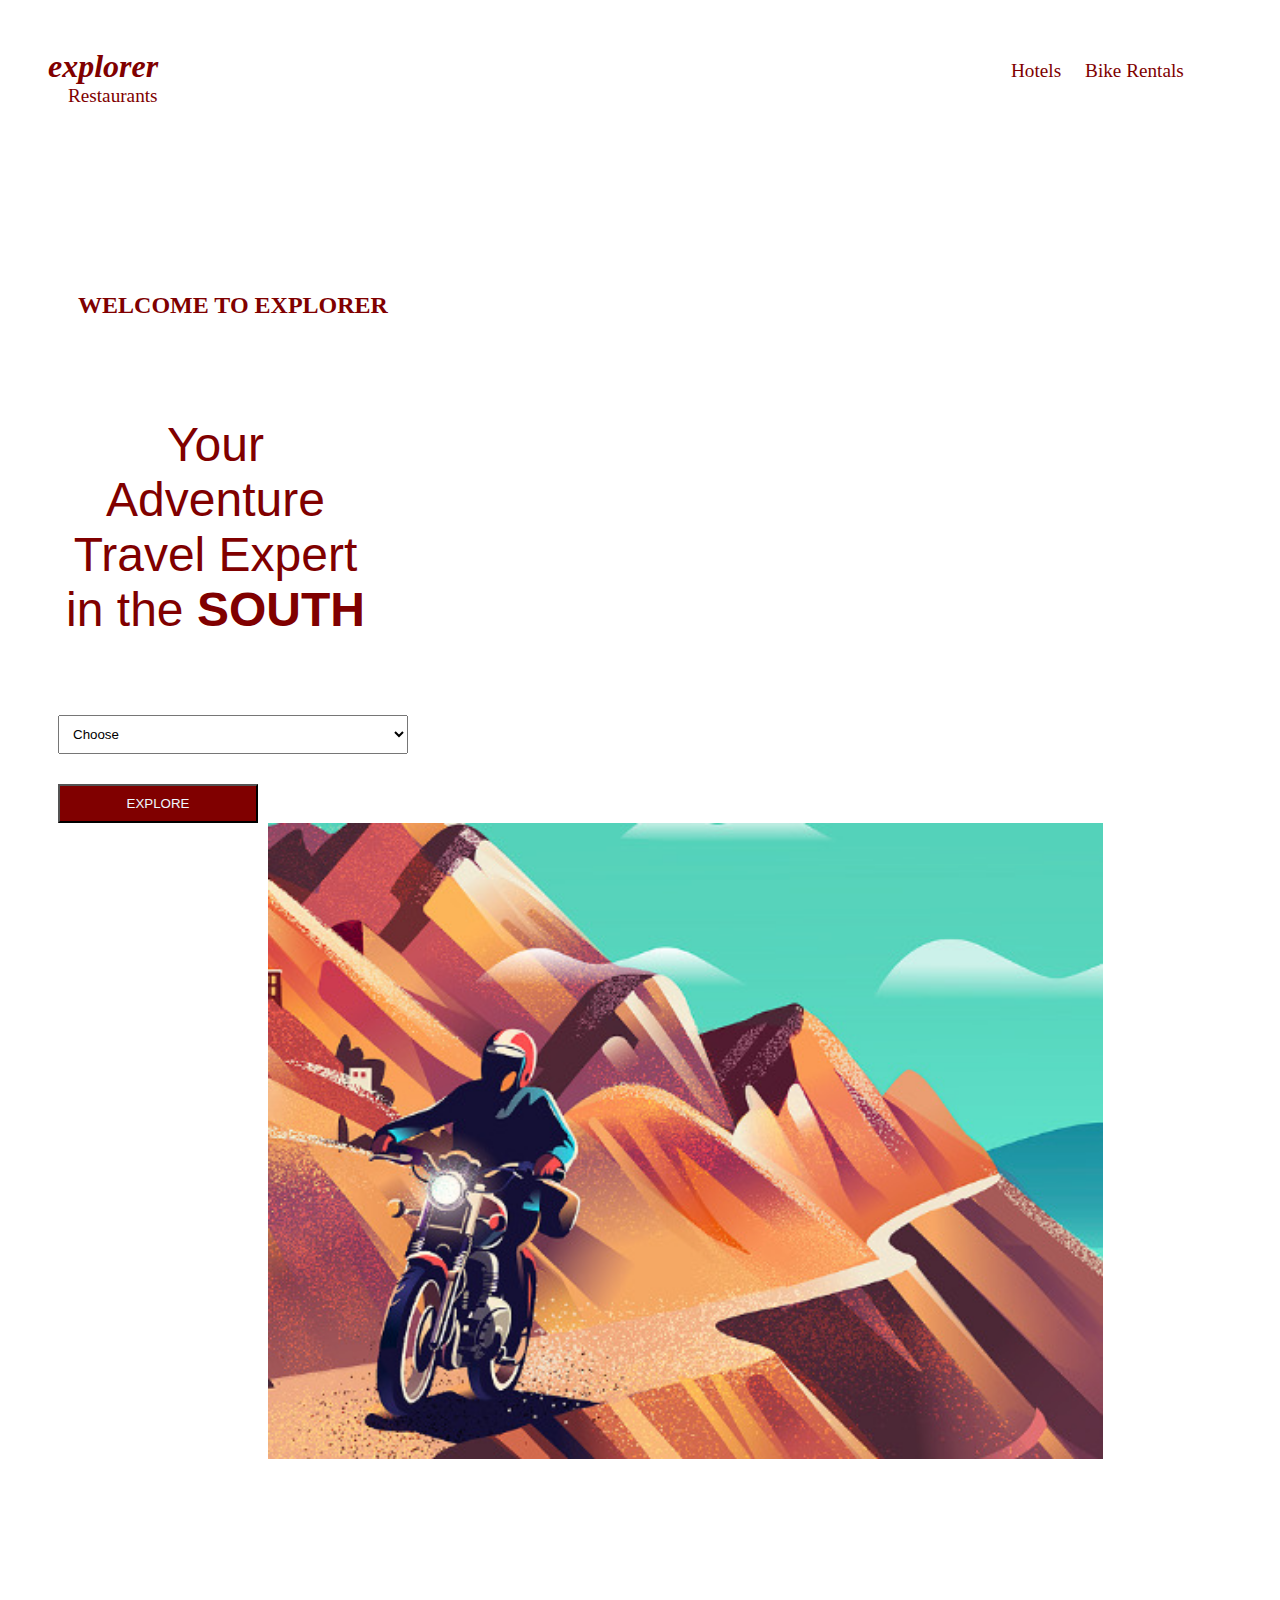
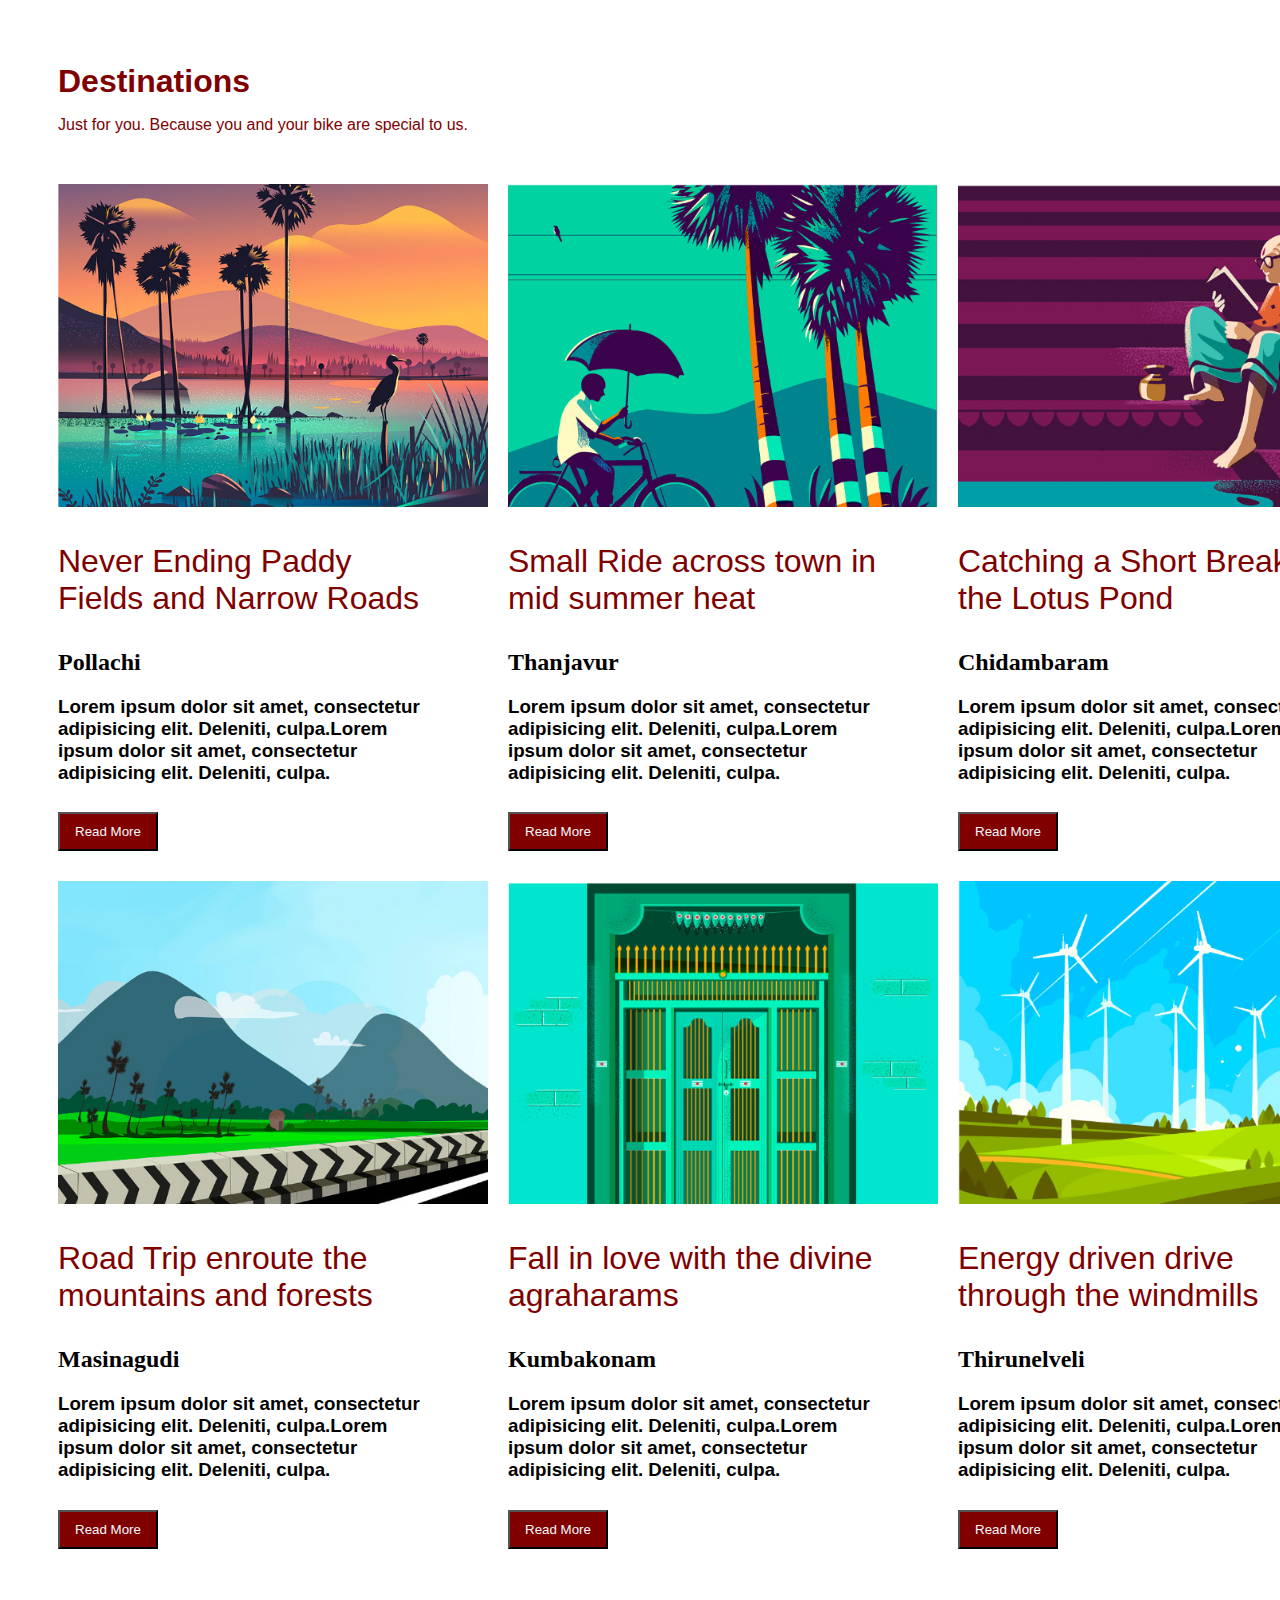
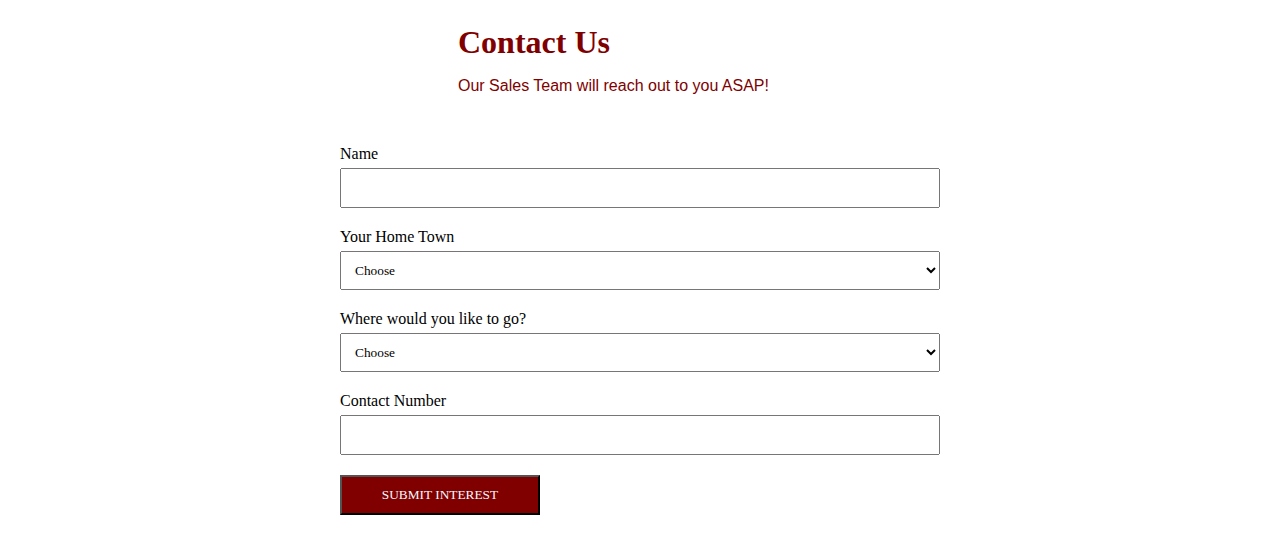
<file: index.html>
<!DOCTYPE html>
<html lang="en">
<head>
    <meta charset="UTF-8">
    <meta name="viewport" content="width=device-width, initial-scale=1.0">
    <link rel="stylesheet" href="styles.css">
    <title>Project CSS</title>
</head>
<body>

    <header>
            <nav>
                <h1><em>explorer</em></h1>
                <ul>
                    <li>Hotels</li>
                    <li>Bike Rentals</li>
                    <li>Restaurants</li>
                </ul>

            </nav>
    </header>

    <footer>

        <div class="one">
            <div class="wel"><h2>WELCOME TO EXPLORER</h2>
            <p>
                Your Adventure<br>Travel Expert <br>in the <strong>SOUTH</strong>
            </p>
            <select>
                <option>Choose</option>
            </select>
            <button>
                EXPLORE
            </button>
            </div>

           <div class="bike"><img src="BIKE.jpeg" alt="Image failed to load">
           </div> 

        </div>

        <div class="two">

            <h1>Destinations</h1>
            <p>Just for you. Because you and your bike are special to us.</p>
            
        </div >

        <div class="three">
            <div class="box">
                <img src="a.jpeg"></img>
                <p>Never Ending Paddy Fields and Narrow Roads</p>
                <h2>Pollachi</h2>
                <h3>Lorem ipsum dolor sit amet, consectetur adipisicing elit. Deleniti, culpa.Lorem ipsum dolor sit amet, consectetur adipisicing elit. Deleniti, culpa.</h3>
                <button>Read More</button>
            </div>
            <div class="box">
                
                <img src="b.jpeg"></img>
                <p>Small Ride across town in mid summer heat</p>
                <h2>Thanjavur</h2>
                <h3>Lorem ipsum dolor sit amet, consectetur adipisicing elit. Deleniti, culpa.Lorem ipsum dolor sit amet, consectetur adipisicing elit. Deleniti, culpa.</h3>
                <button>Read More</button>
            </div>
            <div class="box">
                
                <img src="c.jpeg"></img>
                <p>Catching a Short Break at the Lotus Pond</p>
                <h2>Chidambaram</h2>
                <h3>Lorem ipsum dolor sit amet, consectetur adipisicing elit. Deleniti, culpa.Lorem ipsum dolor sit amet, consectetur adipisicing elit. Deleniti, culpa.</h3>
                <button>Read More</button>
            </div>

        </div>
        <div class="three">
            <div class="box">
                <img src="d.jpeg"></img>
                <p>Road Trip enroute the mountains and forests</p>
                <h2>Masinagudi</h2>
                <h3>Lorem ipsum dolor sit amet, consectetur adipisicing elit. Deleniti, culpa.Lorem ipsum dolor sit amet, consectetur adipisicing elit. Deleniti, culpa.</h3>
                <button>Read More</button>
            </div>
            <div class="box">
                
                <img src="e.jpeg"></img>
                <p>Fall in love with the divine agraharams</p>
                <h2>Kumbakonam</h2>
                <h3>Lorem ipsum dolor sit amet, consectetur adipisicing elit. Deleniti, culpa.Lorem ipsum dolor sit amet, consectetur adipisicing elit. Deleniti, culpa.</h3>
                <button>Read More</button>
            </div>
            <div class="box">
                
                <img src="f.jpeg"></img>
                <p>Energy driven drive through the windmills</p>
                <h2>Thirunelveli</h2>
                <h3>Lorem ipsum dolor sit amet, consectetur adipisicing elit. Deleniti, culpa.Lorem ipsum dolor sit amet, consectetur adipisicing elit. Deleniti, culpa.</h3>
                <button>Read More</button>
            </div>

        </div>

        <div class="four">
            <h1>Contact Us</h1>
            <p>Our Sales Team will reach out to you ASAP!</p>
        </div >

        <div class="five">
            <form>
                <label for="name">Name</label>
                <input type="text" id="name" name="name">
                <label for="home-town">Your Home Town</label>
                <select id="home-town" name="home-town">
                    <option>Choose</option>
                    
                </select>
                <label for="destination">Where would you like to go?</label>
                <select id="destination" name="destination">
                    <option>Choose</option>
                    
                </select>
                <label for="contact-number">Contact Number</label>
                <input type="text" id="contact-number" name="contact-number">
                <button type="submit">SUBMIT INTEREST</button>
            </form>
        </div>


    </footer>
    
</body>
</html>
</file>
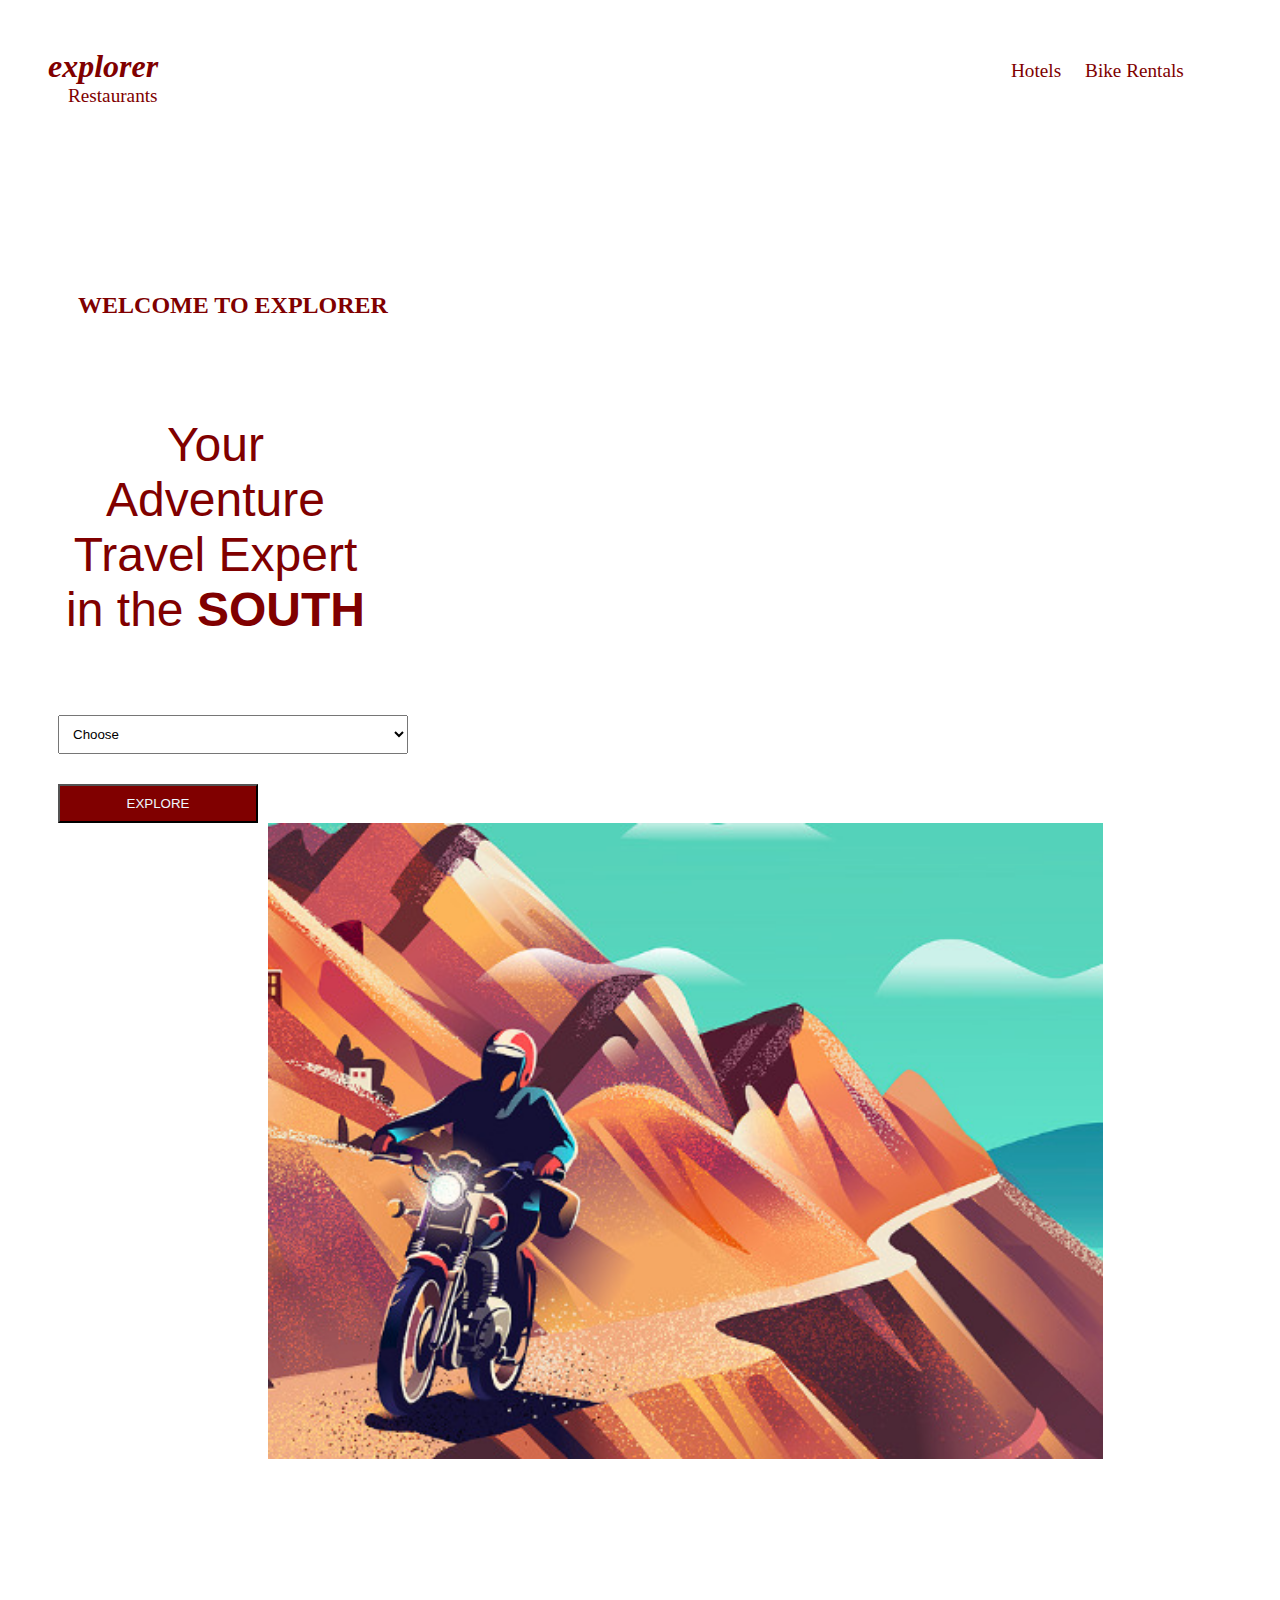
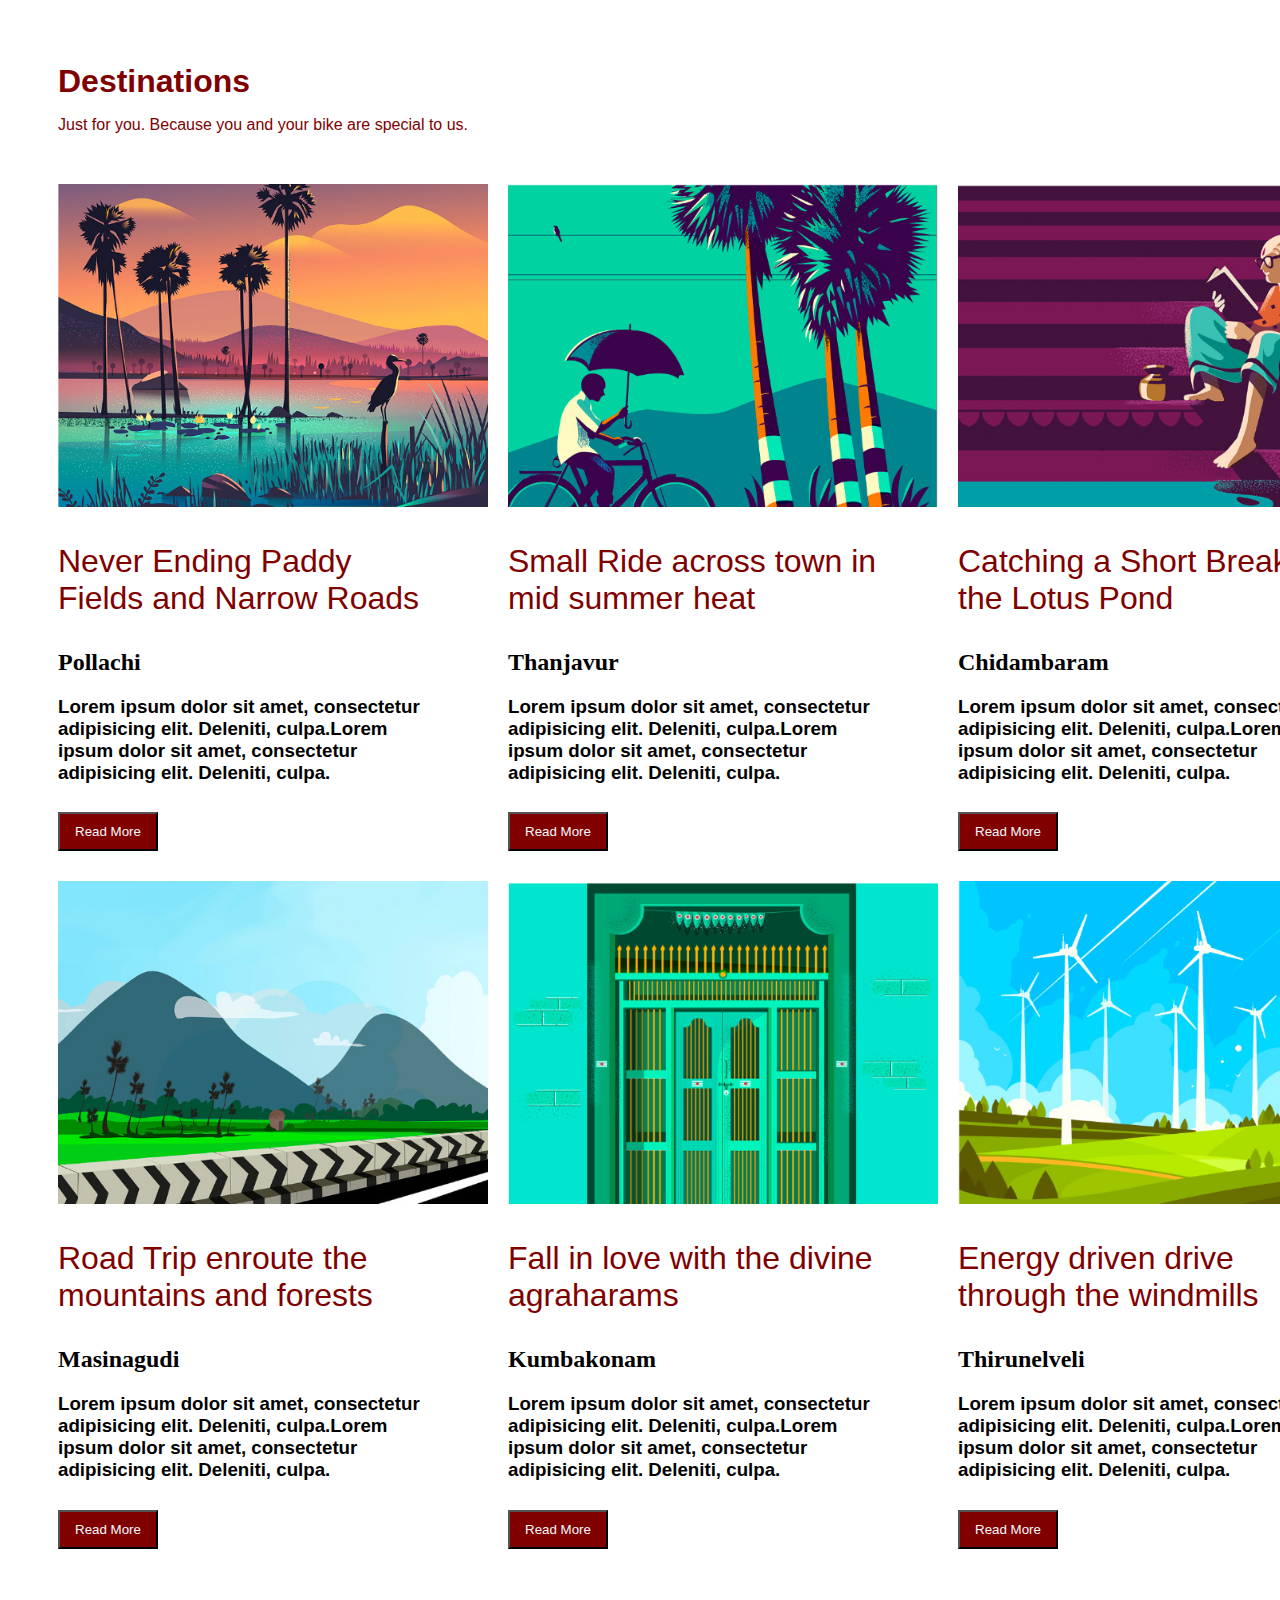
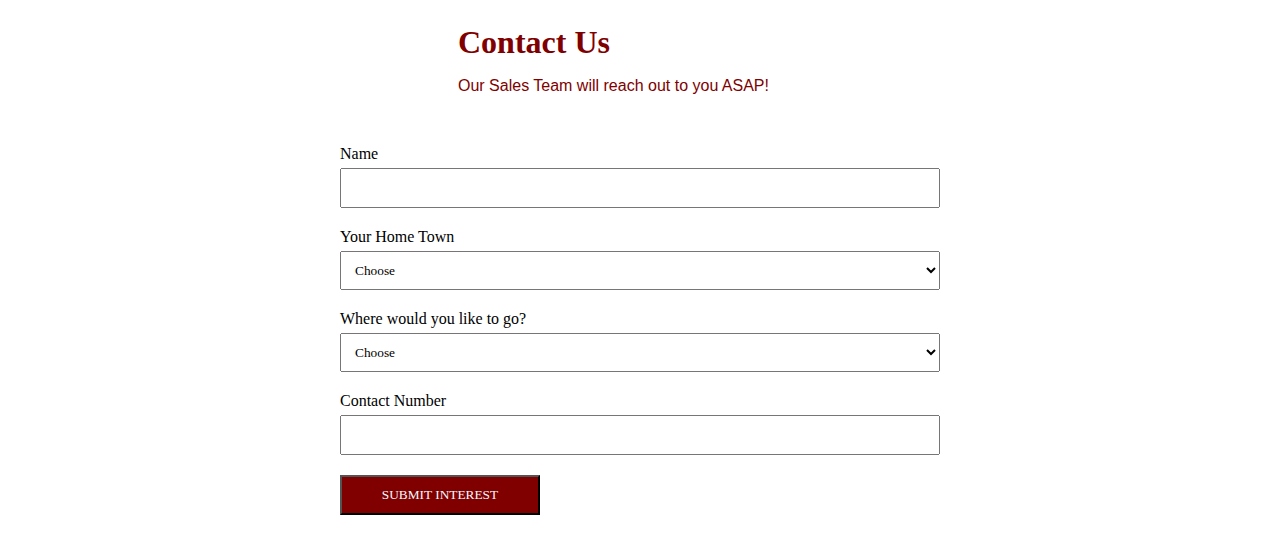
<file: p2.html>
<!DOCTYPE html>
<html lang="en">
<head>
    <meta charset="UTF-8">
    <meta name="viewport" content="width=device-width, initial-scale=1.0">
    <link rel="stylesheet" href="p2.css">
    <title>Project CSS</title>
</head>
<body>

    <header>
            <nav>
                <h1><em>explorer</em></h1>
                <ul>
                    <li>Hotels</li>
                    <li>Bike Rentals</li>
                    <li>Restaurants</li>
                </ul>

            </nav>
    </header>

    <footer>

        <div class="one">
            <div class="wel"><h2>WELCOME TO EXPLORER</h2>
            <p>
                Your Adventure<br>Travel Expert <br>in the <strong>SOUTH</strong>
            </p>
            <select>
                <option>Choose</option>
            </select>
            <button>
                EXPLORE
            </button>
            </div>

           <div class="bike"><img src="BIKE.jpeg" alt="Image failed to load">
           </div> 

        </div>

        <div class="two">

            <h1>Destinations</h1>
            <p>Just for you. Because you and your bike are special to us.</p>
            
        </div >

        <div class="three">
            <div class="box">
                <img src="a.jpeg"></img>
                <p>Never Ending Paddy Fields and Narrow Roads</p>
                <h2>Pollachi</h2>
                <h3>Lorem ipsum dolor sit amet, consectetur adipisicing elit. Deleniti, culpa.Lorem ipsum dolor sit amet, consectetur adipisicing elit. Deleniti, culpa.</h3>
                <button>Read More</button>
            </div>
            <div class="box">
                
                <img src="b.jpeg"></img>
                <p>Small Ride across town in mid summer heat</p>
                <h2>Thanjavur</h2>
                <h3>Lorem ipsum dolor sit amet, consectetur adipisicing elit. Deleniti, culpa.Lorem ipsum dolor sit amet, consectetur adipisicing elit. Deleniti, culpa.</h3>
                <button>Read More</button>
            </div>
            <div class="box">
                
                <img src="c.jpeg"></img>
                <p>Catching a Short Break at the Lotus Pond</p>
                <h2>Chidambaram</h2>
                <h3>Lorem ipsum dolor sit amet, consectetur adipisicing elit. Deleniti, culpa.Lorem ipsum dolor sit amet, consectetur adipisicing elit. Deleniti, culpa.</h3>
                <button>Read More</button>
            </div>

        </div>
        <div class="three">
            <div class="box">
                <img src="d.jpeg"></img>
                <p>Road Trip enroute the mountains and forests</p>
                <h2>Masinagudi</h2>
                <h3>Lorem ipsum dolor sit amet, consectetur adipisicing elit. Deleniti, culpa.Lorem ipsum dolor sit amet, consectetur adipisicing elit. Deleniti, culpa.</h3>
                <button>Read More</button>
            </div>
            <div class="box">
                
                <img src="e.jpeg"></img>
                <p>Fall in love with the divine agraharams</p>
                <h2>Kumbakonam</h2>
                <h3>Lorem ipsum dolor sit amet, consectetur adipisicing elit. Deleniti, culpa.Lorem ipsum dolor sit amet, consectetur adipisicing elit. Deleniti, culpa.</h3>
                <button>Read More</button>
            </div>
            <div class="box">
                
                <img src="f.jpeg"></img>
                <p>Energy driven drive through the windmills</p>
                <h2>Thirunelveli</h2>
                <h3>Lorem ipsum dolor sit amet, consectetur adipisicing elit. Deleniti, culpa.Lorem ipsum dolor sit amet, consectetur adipisicing elit. Deleniti, culpa.</h3>
                <button>Read More</button>
            </div>

        </div>

        <div class="four">
            <h1>Contact Us</h1>
            <p>Our Sales Team will reach out to you ASAP!</p>
        </div >

        <div class="five">
            <form>
                <label for="name">Name</label>
                <input type="text" id="name" name="name">
                <label for="home-town">Your Home Town</label>
                <select id="home-town" name="home-town">
                    <option>Choose</option>
                    
                </select>
                <label for="destination">Where would you like to go?</label>
                <select id="destination" name="destination">
                    <option>Choose</option>
                    
                </select>
                <label for="contact-number">Contact Number</label>
                <input type="text" id="contact-number" name="contact-number">
                <button type="submit">SUBMIT INTEREST</button>
            </form>
        </div>


    </footer>
    
</body>
</html>
</file>
<file: styles.css>
*{
    
    padding: 0;
}



nav{
    color: maroon;
    padding: 40px;
    
}

ul,h1,li{

    color: maroon;
    text-align: right;
    display: inline;
}

ul{
    margin-left: 70%;
}

li{
    margin-left: 20px;
    font-size: 1.2em;
}
 
li:hover{
    color: darkred;
    background-color: darkgray;
}



.bike img {
    width: 100%;
    width: 835px;
    
    margin-left: 210px;
    

}

.one {
    display: flex;
    flex-wrap: wrap;
    margin: 50px;
    margin-bottom: 200px;
}

.wel h2{
    padding-top: 75px;
    padding-bottom: 50px;
    color: maroon;
    text-align: center;

}

.wel p{
    text-align: center;
    color: maroon;
    font-size: 3.0em;
    font-family: Arial, Helvetica, sans-serif;
}

option{
    padding: 20px;
    
}



.wel select,
.wel button {
    padding: 10px;
    font-family: Arial, Helvetica, sans-serif;
    margin-top: 30px;
    width: 200px;
    
}

.wel button{
    background-color: maroon;
    color: aliceblue;
    display: block;
    
}

.wel select{
    width: 350px;
    align-items: center;
}

.two{
    margin: 50px;

}

.two h1, p{
    color: maroon;
    text-align: left;
    font-family: Arial, Helvetica, sans-serif;
}


.three{
    margin: 30px;
    display: flex;
}

.box{
    display: inline;
    margin-left: 20px;
}

.box p{
    font-size: 2.0em;    
}

.box h3 , p{
    text-align: left;
    max-width: 90%;
    font-family: Arial, Helvetica, sans-serif; 

}
.box img{
    width: 430px;
    height: 323px;
}

.box button {
    padding: 10px;
    font-family: Arial, Helvetica, sans-serif;
    margin-top: 10px;
    width: 100px;
    background-color: maroon;
    color: aliceblue;
}

.four{
    padding-left: 450px;
    margin-top: 75px;
    margin-bottom: 50px;
    
}

form {
    max-width: 600px;
    margin: 0 auto;
    display: flex;
    flex-direction: column;

}

form label {
    margin-bottom: 5px;
    
}

form input,
form select,
form button {
    padding: 10px;
    margin-bottom: 20px;
    font-family: 'Times New Roman', Times, serif;
}

form button {
    background-color: maroon;
    color: aliceblue;
    
    cursor: pointer;
    width: 200px;
}
</file>
<file: p2.css>
*{
    
    padding: 0;
}



nav{
    color: maroon;
    padding: 40px;
    
}

ul,h1,li{

    color: maroon;
    text-align: right;
    display: inline;
}

ul{
    margin-left: 70%;
}

li{
    margin-left: 20px;
    font-size: 1.2em;
}
 
li:hover{
    color: darkred;
    background-color: darkgray;
}



.bike img {
    width: 100%;
    width: 835px;
    
    margin-left: 210px;
    

}

.one {
    display: flex;
    flex-wrap: wrap;
    margin: 50px;
    margin-bottom: 200px;
}

.wel h2{
    padding-top: 75px;
    padding-bottom: 50px;
    color: maroon;
    text-align: center;

}

.wel p{
    text-align: center;
    color: maroon;
    font-size: 3.0em;
    font-family: Arial, Helvetica, sans-serif;
}

option{
    padding: 20px;
    
}



.wel select,
.wel button {
    padding: 10px;
    font-family: Arial, Helvetica, sans-serif;
    margin-top: 30px;
    width: 200px;
    
}

.wel button{
    background-color: maroon;
    color: aliceblue;
    display: block;
    
}

.wel select{
    width: 350px;
    align-items: center;
}

.two{
    margin: 50px;

}

.two h1, p{
    color: maroon;
    text-align: left;
    font-family: Arial, Helvetica, sans-serif;
}


.three{
    margin: 30px;
    display: flex;
}

.box{
    display: inline;
    margin-left: 20px;
}

.box p{
    font-size: 2.0em;    
}

.box h3 , p{
    text-align: left;
    max-width: 90%;
    font-family: Arial, Helvetica, sans-serif; 

}
.box img{
    width: 430px;
    height: 323px;
}

.box button {
    padding: 10px;
    font-family: Arial, Helvetica, sans-serif;
    margin-top: 10px;
    width: 100px;
    background-color: maroon;
    color: aliceblue;
}

.four{
    padding-left: 450px;
    margin-top: 75px;
    margin-bottom: 50px;
    
}

form {
    max-width: 600px;
    margin: 0 auto;
    display: flex;
    flex-direction: column;

}

form label {
    margin-bottom: 5px;
    
}

form input,
form select,
form button {
    padding: 10px;
    margin-bottom: 20px;
    font-family: 'Times New Roman', Times, serif;
}

form button {
    background-color: maroon;
    color: aliceblue;
    
    cursor: pointer;
    width: 200px;
}
</file>
